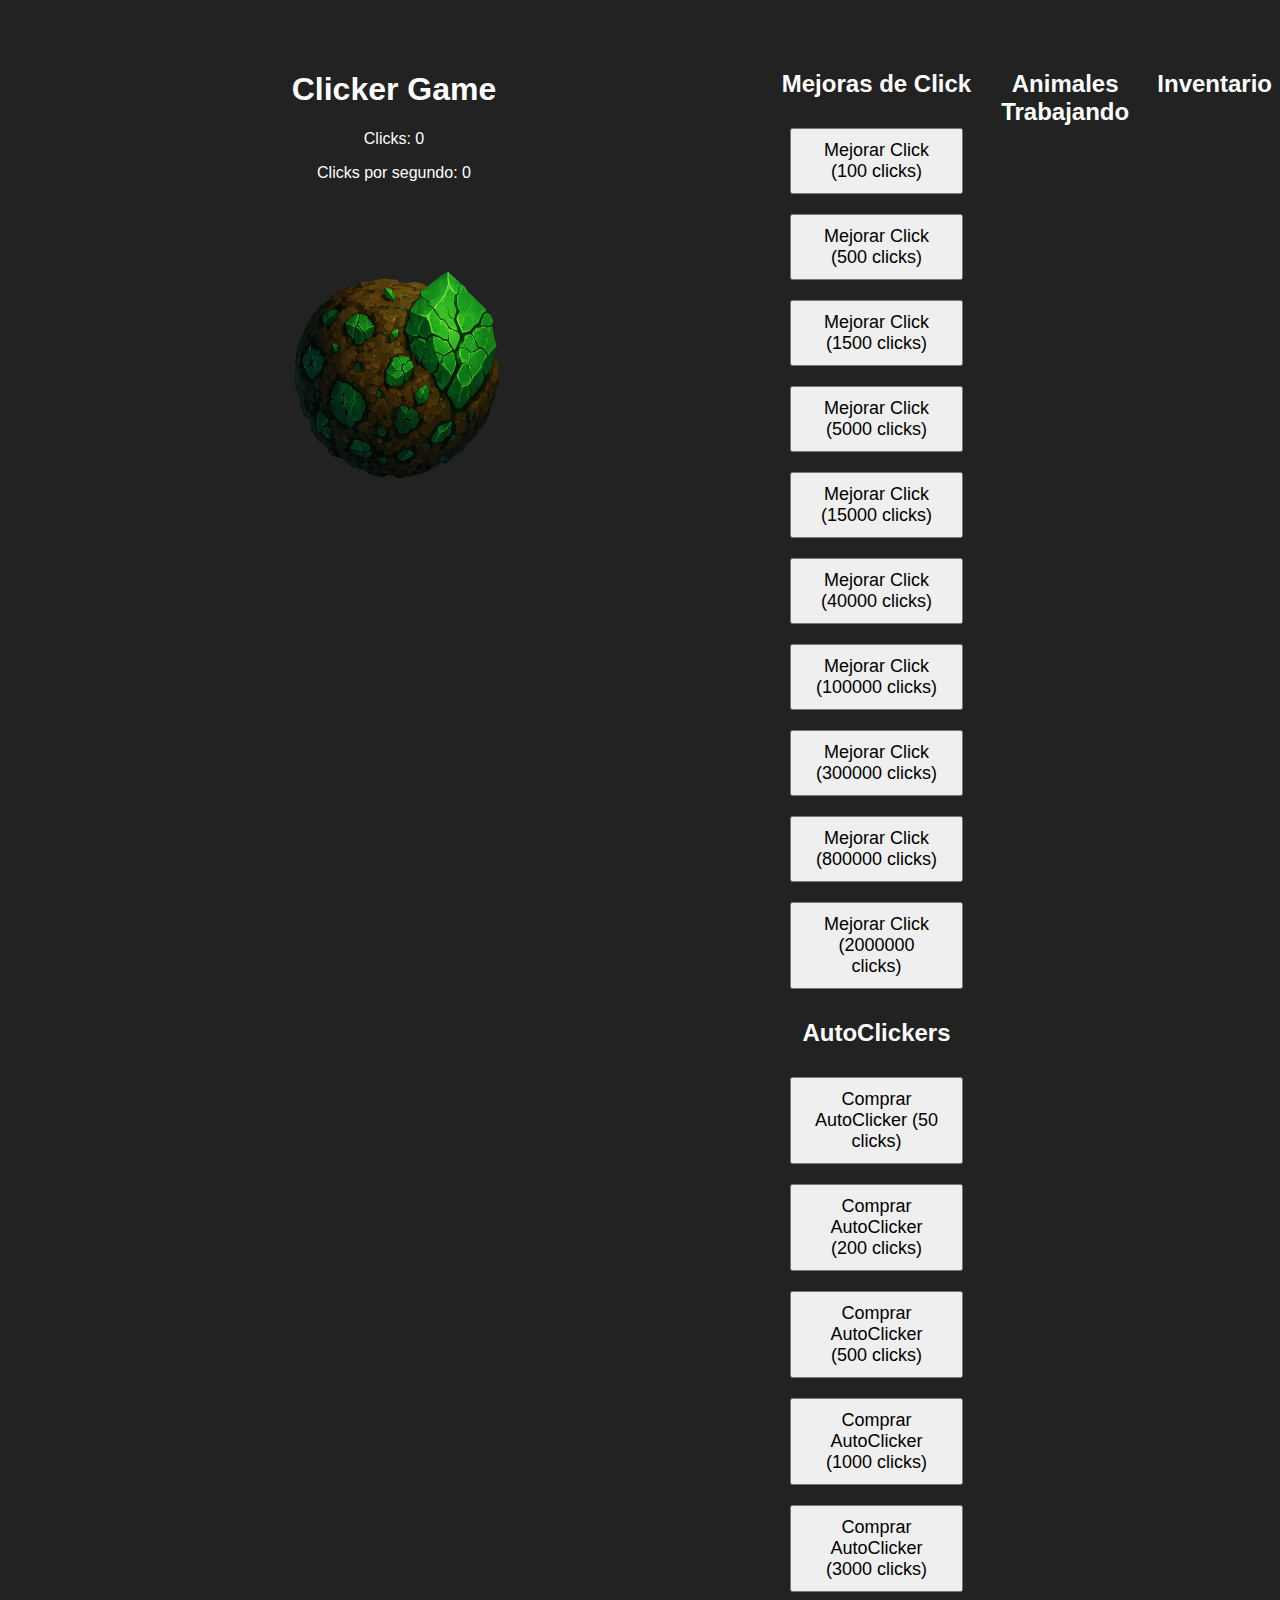
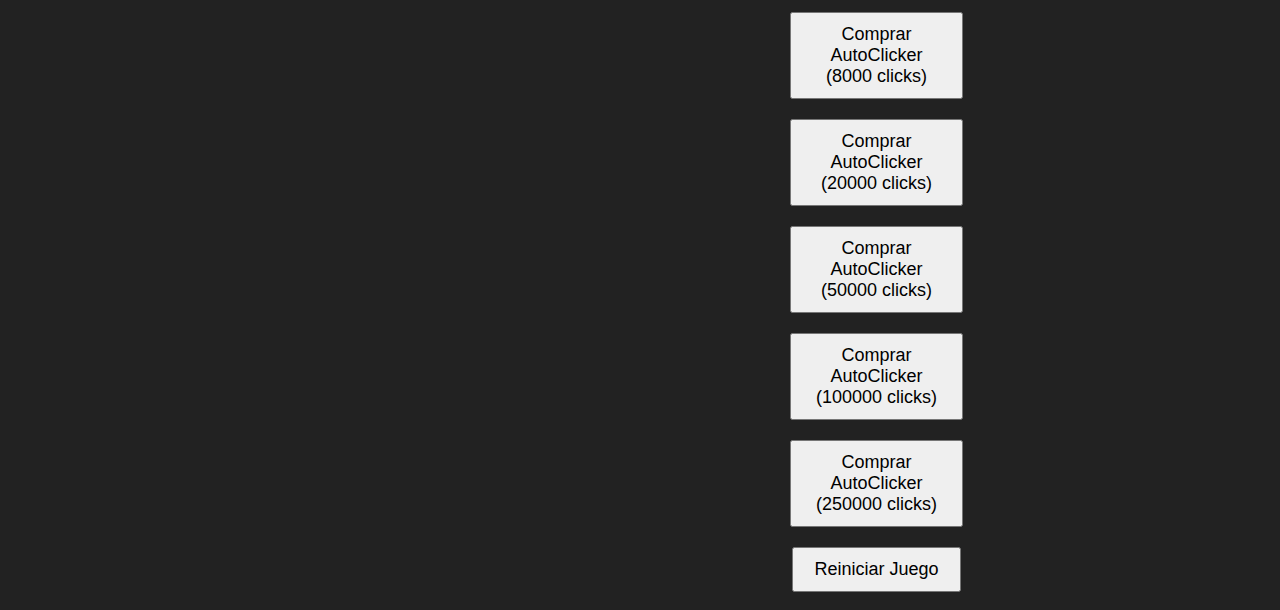
<file: index.html>
<!DOCTYPE html>
<html lang="es">

<head>
  <meta charset="UTF-8">
  <meta name="viewport" content="width=device-width, initial-scale=1.0">
  <title>Clicker Game</title>
  <link rel="stylesheet" href="css/style.css">
  <style>
    #click-button {
  border: none;
  background: none;
  padding: 0;
  cursor: pointer;
  border-radius: 50%;
  overflow: hidden;
  width: 350px;
  height: 350px;
  transition: transform 0.1s ease;
}

#click-button.clicked {
  transform: scale(0.9); /* Reduce tamaño */
}

#click-button img {
  width: 100%;
  height: 100%;
  object-fit: contain;
  pointer-events: none;
  border-radius: 50%;
}

  </style>
</head>

<body>
  <div class="container">
    <div id="clicks-container">
      <h1>Clicker Game</h1>
      <p>Clicks: <span id="click-count">0</span></p>
      <p>Clicks por segundo: <span id="cps-count">0</span></p>
      <button id="click-button">
        <img src="assets/images/rock.png" id="click-image" />
      </button>
    </div>
    <div id="upgrades-container">
      <h2>Mejoras de Click</h2>
    <div id="click-upgrades"></div>
    <h2>AutoClickers</h2>
    <div id="auto-clickers"></div>
    <button id="reset-button">Reiniciar Juego</button>
    </div>
    <div id="animals-container">
      <h2>Animales Trabajando</h2>
  </div>
  <div id="inventory-container">
    <h2>Inventario</h2>
    <div id="inventory"></div>
</div>
  </div>
  <script>
    const button = document.getElementById("click-button");
const img = document.getElementById("click-image");

button.addEventListener("click", () => {
  // Cambia la imagen temporalmente
  img.src = "assets/images/rock-break.png"; // imagen cuando se hace click
  button.classList.add("clicked");

  // Vuelve a la imagen original tras un breve tiempo
  setTimeout(() => {
    img.src = "assets/images/rock.png";
    button.classList.remove("clicked");
  }, 150); // 150ms para que parezca una animación rápida
});
  </script>
  <script src="js/main.js"></script>
  <script src="js/game.js"></script>
  <script src="js/inventory.js"></script>
  <script src="js/animals.js"></script>
  <script src="js/upgrades.js"></script>
  <script src="js/storage.js"></script>
</body>

</html>
</file>
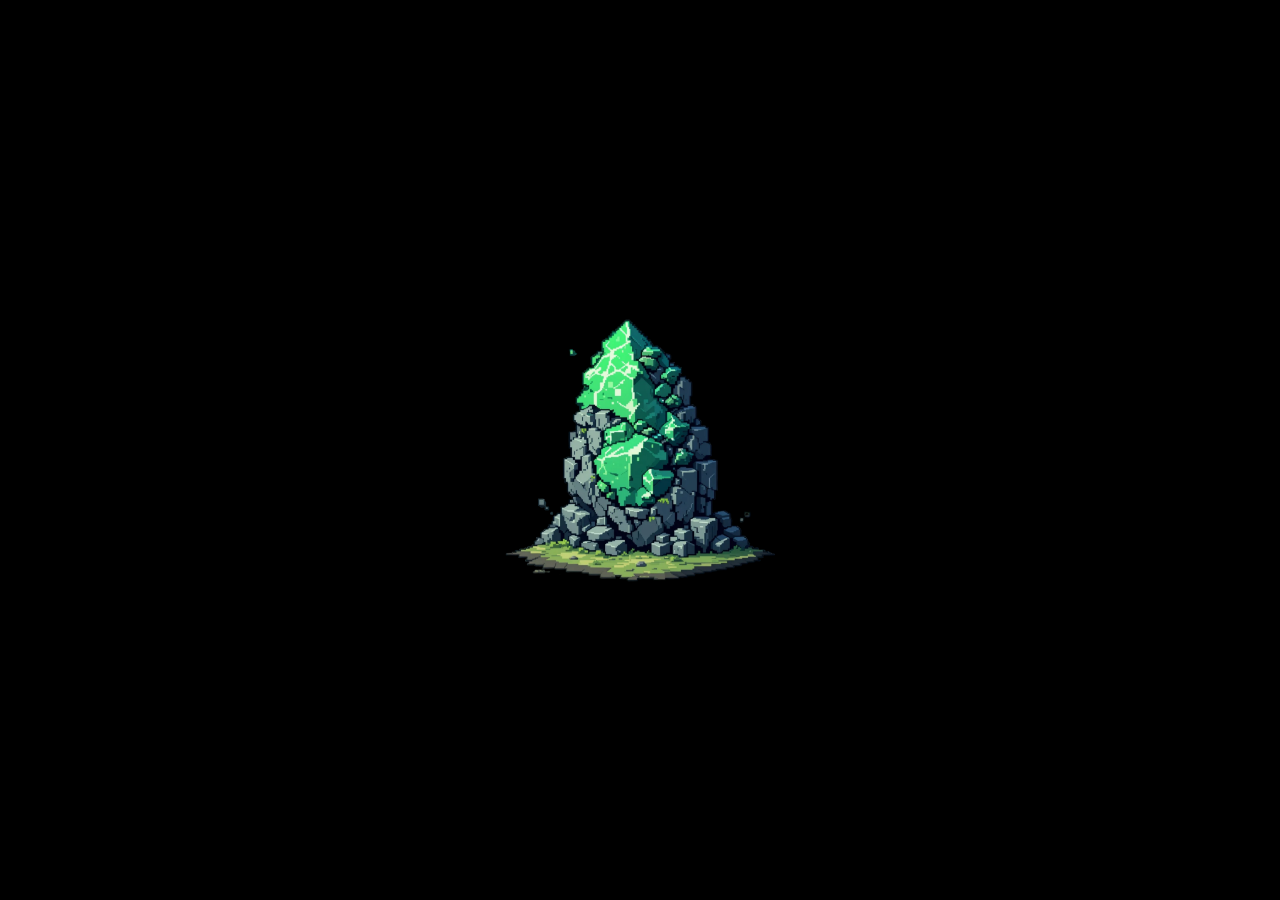
<file: test.html>
<!DOCTYPE html>
<html lang="en">
<head>
  <meta charset="UTF-8">
  <meta name="viewport" content="width=device-width, initial-scale=1.0">
  <title>Roca Animada</title>
  <style>
    body {
      display: flex;
      justify-content: center;
      align-items: center;
      height: 100vh;
      margin: 0;
      background-color: black;
      overflow: hidden;
    }

    #rock {
      width: 300px;
      cursor: pointer;
      position: relative;
    }

    .fragment {
      position: absolute;
      width: 20px;
      height: 20px;
      background-color: #4effb8;
      opacity: 0.8;
      border-radius: 50%;
      animation: explode 0.8s ease-out forwards;
    }

    @keyframes explode {
      0% { transform: translate(0, 0) scale(1); opacity: 1; }
      100% { transform: translate(var(--x), var(--y)) scale(0.5); opacity: 0; }
    }
  </style>
</head>
<body>
  <img src="1741887242831.png" id="rock" alt="Roca Pixel Art">

  <script>
    const rock = document.getElementById("rock");

    rock.addEventListener("click", (e) => {
      for (let i = 0; i < 10; i++) {
        const fragment = document.createElement("div");
        fragment.classList.add("fragment");
        
        const offsetX = (Math.random() - 0.5) * 300;
        const offsetY = (Math.random() - 0.5) * 300;

        fragment.style.setProperty('--x', `${offsetX}px`);
        fragment.style.setProperty('--y', `${offsetY}px`);

        fragment.style.left = `${e.clientX}px`;
        fragment.style.top = `${e.clientY}px`;

        document.body.appendChild(fragment);

        setTimeout(() => fragment.remove(), 800);
      }
    });
  </script>
</body>
</html>
</file>
<file: css/style.css>
/*(Estilos generales del juego)*/

body {
  font-family: Arial, sans-serif;
  text-align: center;
  background-color: #222;
  color: white;
}

.container {
  margin-top: 50px;
  display: flex;
}

button {
  margin: 10px;
  padding: 10px 20px;
  font-size: 18px;
  cursor: pointer;
}
#clicks-container{
  width: 80%;
}
#upgrades-container{
  width: 20%;
}
</file>
